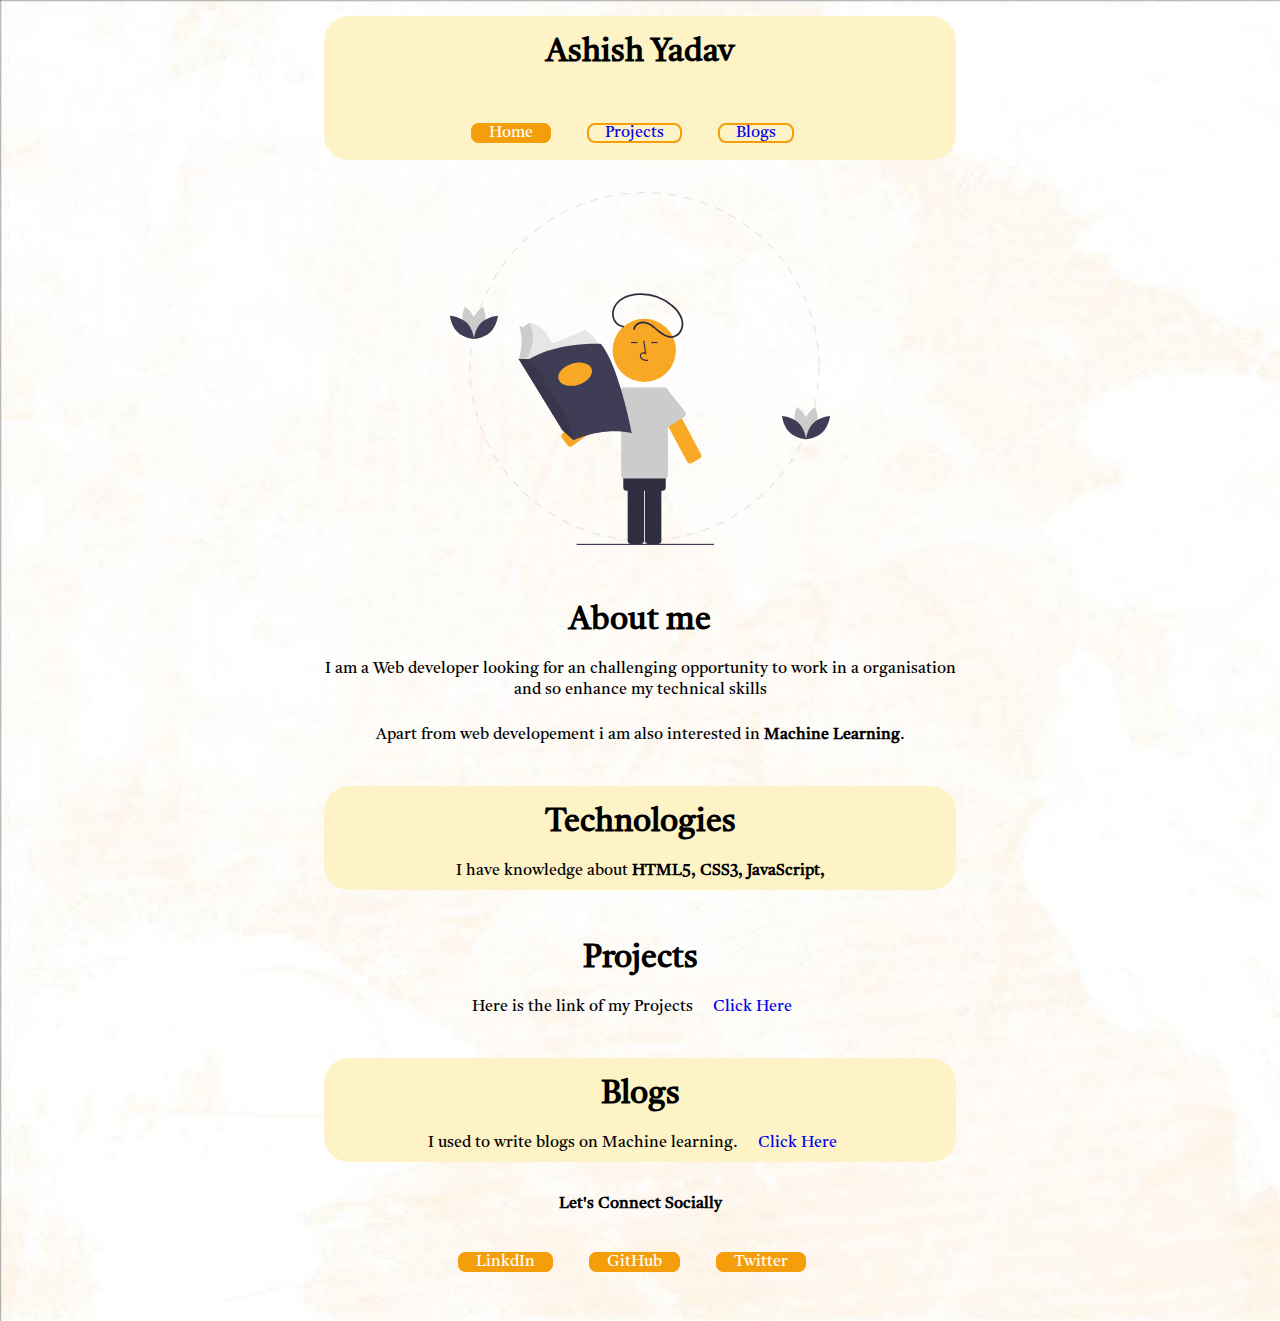
<file: index.html>
<!DOCTYPE html>

<html>
    <head>
        <meta charset="utf-8">
        <meta http-equiv="X-UA-Compatible" content="IE=edge">
        <title>Ashish_MyWork</title>
        <meta name="description" content="">
        <meta name="viewport" content="width=device-width, initial-scale=1">
        <link rel="stylesheet" href="/style/styles.css">
    </head>
    <body>
        <div class="container grey" >
            <h1 id="header">Ashish Yadav</h1>
            <nav >
                <ul>
                    <li class="navigation"><a class="link_color" href="/">Home</a></li>
                    <li class="navigation"><a href="/pages/projects.html">Projects</a></li>
                    <li class="navigation" ><a href="/pages/blogs.html">Blogs</a></li>
                  </ul>
            </nav>
        </div>
        <div class="container" >
            <img id="icon" src="/asstes/icon.svg" alt="Mian Icon" />
        </div>
        <div class="container">
            <h1>About me</h1>
            <p>I am a Web developer looking for an challenging opportunity to work in a organisation and so enhance my technical skills</p>
            <p>Apart from web developement i am also interested in <strong>Machine Learning</strong>.</p>
        </div>
        <div class="container grey">
            <h1>Technologies</h1>
            <p>I have knowledge about <strong>HTML5, CSS3, JavaScript, </strong></p>
        </div>
        <div class="container">
            <h1>Projects</h1>
            <p>Here is the link of my Projects <a class="no_border" href="/pages/projects.html" >Click Here</a></p>
        </div>
        <div class="container grey">
            <h1>Blogs</h1>
            <p>I used to write blogs on Machine learning. <a class="no_border" href="/pages/blogs.html">Click Here</a> </p>
            
        </div>
        <div class="container">
            <footer>
                <h4 >Let's Connect Socially</h4>
                <ul>
                    <li class="bottom_footer" ><a target="_blank" rel="noopener" href="https://www.linkedin.com/in/ashish-yadav-875004148/" class="link_color" >LinkdIn</a></li>
                    <li class="bottom_footer"><a target="_blank" rel="noopener" href="https://github.com/ashishy258?tab=repositories" class="link_color" >GitHub</a></li>
                    <li class="bottom_footer"><a href="" class="link_color" >Twitter</a></li>
                </ul>
                
            </footer>
        </div>

    </body>
</html>
</file>
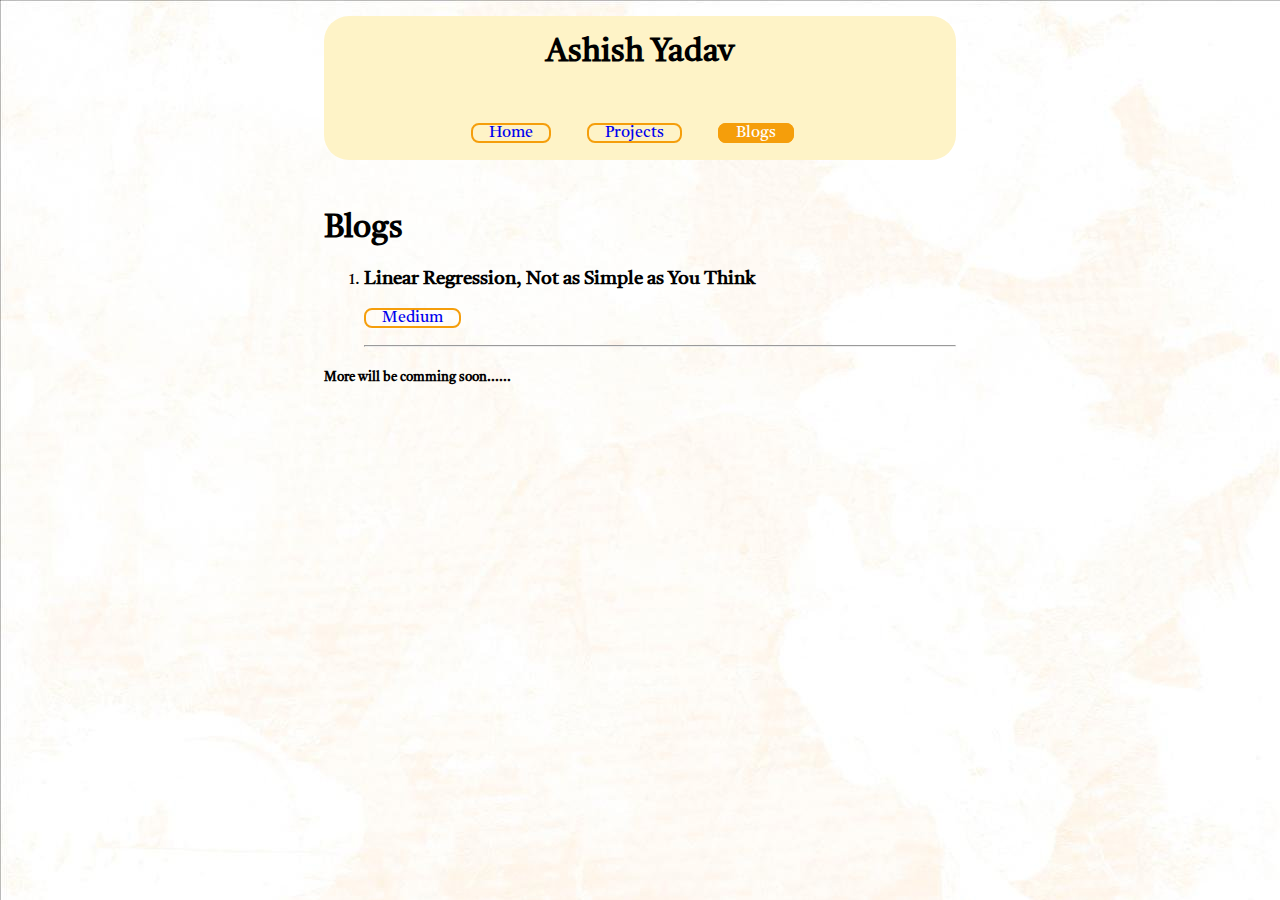
<file: pages/blogs.html>
<!DOCTYPE html>

<html>
    <head>
        <meta charset="utf-8">
        <meta http-equiv="X-UA-Compatible" content="IE=edge">
        <title>Ashish_MyWork/blogs</title>
        <meta name="description" content="">
        <meta name="viewport" content="width=device-width, initial-scale=1">
        <link rel="stylesheet" href="/style/styles.css">
    </head>
    <body>
        <div class="container grey" >
            <h1 id="header">Ashish Yadav</h1>
            <nav >
                <ul>
                    <li class="navigation"><a  href="/index.html">Home</a></li>
                    <li class="navigation"><a href="/pages/projects.html">Projects</a></li>
                    <li class="navigation" ><a class="link_color" href="">Blogs</a></li>
                  </ul>
            </nav>
        </div>
        <div class="container_project">
            <h1>Blogs</h1>
            <ol reversed>
                <li>
                    <article>
                        <h3>Linear Regression, Not as Simple as You Think</h3>
                        <p><a target="_blank" rel="noopener" href="https://ashishyadav258.medium.com/linear-regression-not-as-simple-as-you-think-61847bfa0301" >Medium</a></p>
                        <hr/>
                    </article>
                </li>
            </ol>
            <h5>More will be comming soon......</h5>
        </div>


    </body>
</html>
</file>
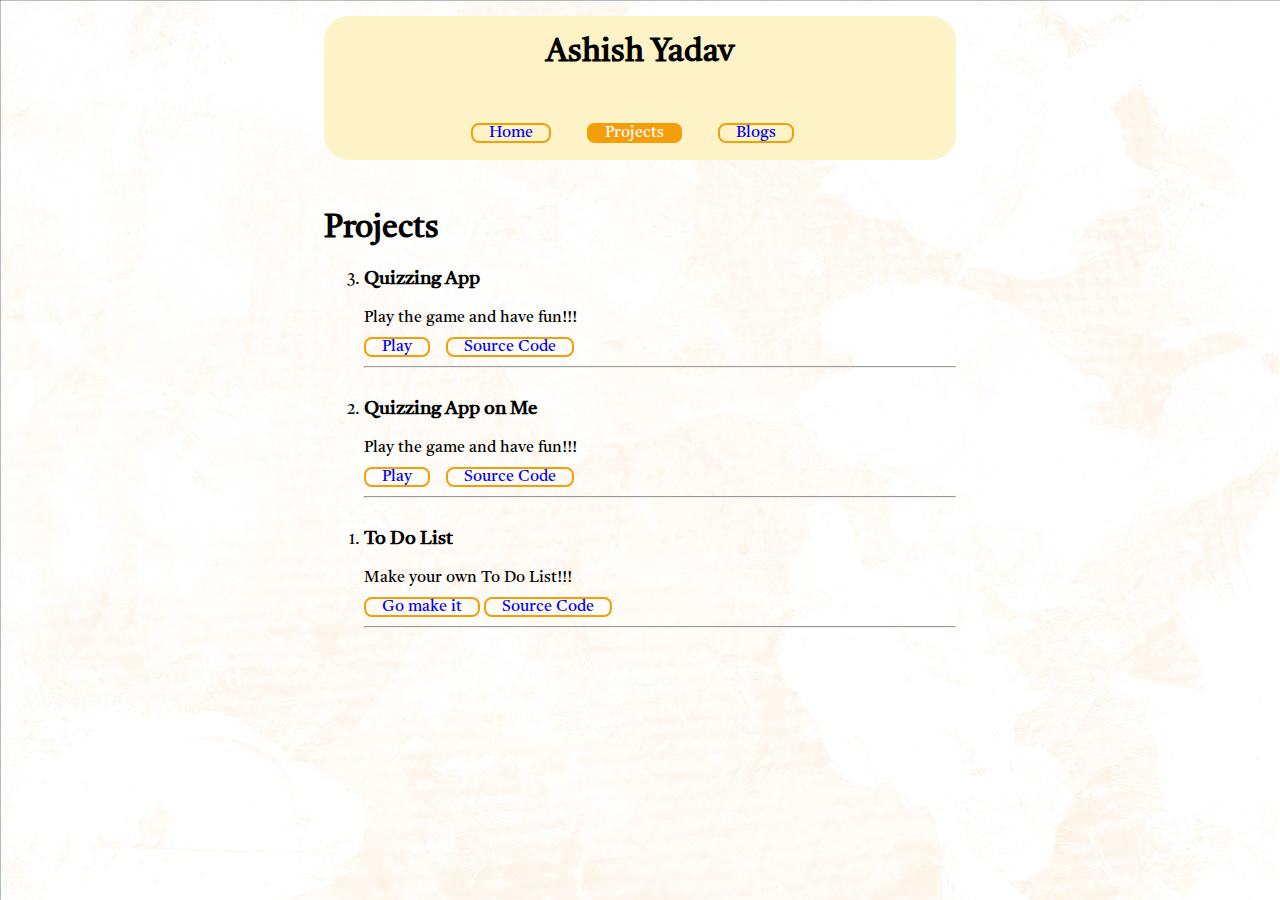
<file: pages/projects.html>
<!DOCTYPE html>

<html>
    <head>
        <meta charset="utf-8">
        <meta http-equiv="X-UA-Compatible" content="IE=edge">
        <title>Ashish_MyWork/projects</title>
        <meta name="description" content="">
        <meta name="viewport" content="width=device-width, initial-scale=1">
        <link rel="stylesheet" href="/style/styles.css">
    </head>
    <body>
        <div class="container grey" >
            <h1 id="header">Ashish Yadav</h1>
            <nav >
                <ul>
                    <li class="navigation"><a  href="/index.html">Home</a></li>
                    <li class="navigation"><a class="link_color" href="">Projects</a></li>
                    <li class="navigation" ><a  href="/pages/blogs.html">Blogs</a></li>
                  </ul>
            </nav>
        </div>
        <div class="container_project">
            <h1>Projects</h1>
            <ol reversed>
                <li>
                    <article>
                        <h3>Quizzing App</h3>
                        <p>Play the game and have fun!!!</p>
                            <a target="_blank" rel="noopener" href="https://repl.it/@Ashish258/MyOwnQuiz?embed=1&output=1#index.js" >Play</a>
                            &nbsp;&nbsp;
                            <a target="_blank" rel="noopener" href="https://github.com/ashishy258/quizzingApp" >Source Code</a>
                        <hr/>
                        <br>
                    </article>
                </li>
                <li>
                    <article>
                        <h3>Quizzing App on Me</h3>
                        <p>Play the game and have fun!!!</p>
                            <a target="_blank" rel="noopener" href="https://repl.it/@Ashish258/QuizonMySelf?embed=1&output=1#index.js" >Play</a>
                            &nbsp;&nbsp;
                            <a target="_blank" rel="noopener" href="https://github.com/ashishy258/quizzing-app-on-me" >Source Code</a>
                        <hr/>
                        <br>
                    </article>
                </li>
                <li>
                    <article>
                        <h3>To Do List</h3>
                        <p>Make your own To Do List!!!</p>
                        <a target="_blank" rel="noopener" href="https://competent-meitner-dd8416.netlify.app" >Go make it</a>
                        <a target="_blank" rel="noopener" href="https://github.com/ashishy258/To-Do-List" >Source Code</a>
                        <hr/>
                        <br>
                    </article>
                </li>
            </ol>
        </div>


    </body>
</html>
</file>
<file: style/styles.css>
@import url('https://fonts.googleapis.com/css2?family=Castoro&display=swap');

body{
    font-family: 'Castoro', serif;
    background-image: url("/img/background1.jpg");
    background-size: cover;
}

.container{
    margin: auto;
    margin-bottom: 2rem;
    width: 50%;
    border-radius: 25px;   
    text-align: center;
}
.container_project{
    margin: auto;
    margin-bottom: 2rem;
    width: 50%;
    border-radius: 25px;   
    
}
.grey{
    background-color:#FEF3C7;
}
#icon{
    width: 60%;
    height: 60%;
}
#github_icon{
    width:30px;
    height: 30px;
}
#header{
    padding: 1rem;
    margin: 1rem;
}

h1{
    padding: 1rem 0 0 0;
    margin: 1rem 0 0 0;
}
h3{
    padding: 0;
    margin: 0;
}
p{
    margin: 0;
    padding: 1rem 0 0.5rem 0 ;
}

ul{
    list-style-type: none;
    margin: 0 1rem 0rem 0;
    padding: 1rem;
    overflow: hidden;
}


a{
    text-decoration: none;
    padding: 0 1rem;
    border-radius: 0.5rem;
    border: 2px solid #F59E0B;
}

.link_color{
    background-color: #F59E0B;  
    color: white;
}
.no_border{
    border: none;
}

.navigation{
    display: inline; 
    padding: 0.5rem 1rem; 
}
.bottom_footer{
    display: inline; 
    padding: 1rem 1rem;   
}
</file>
